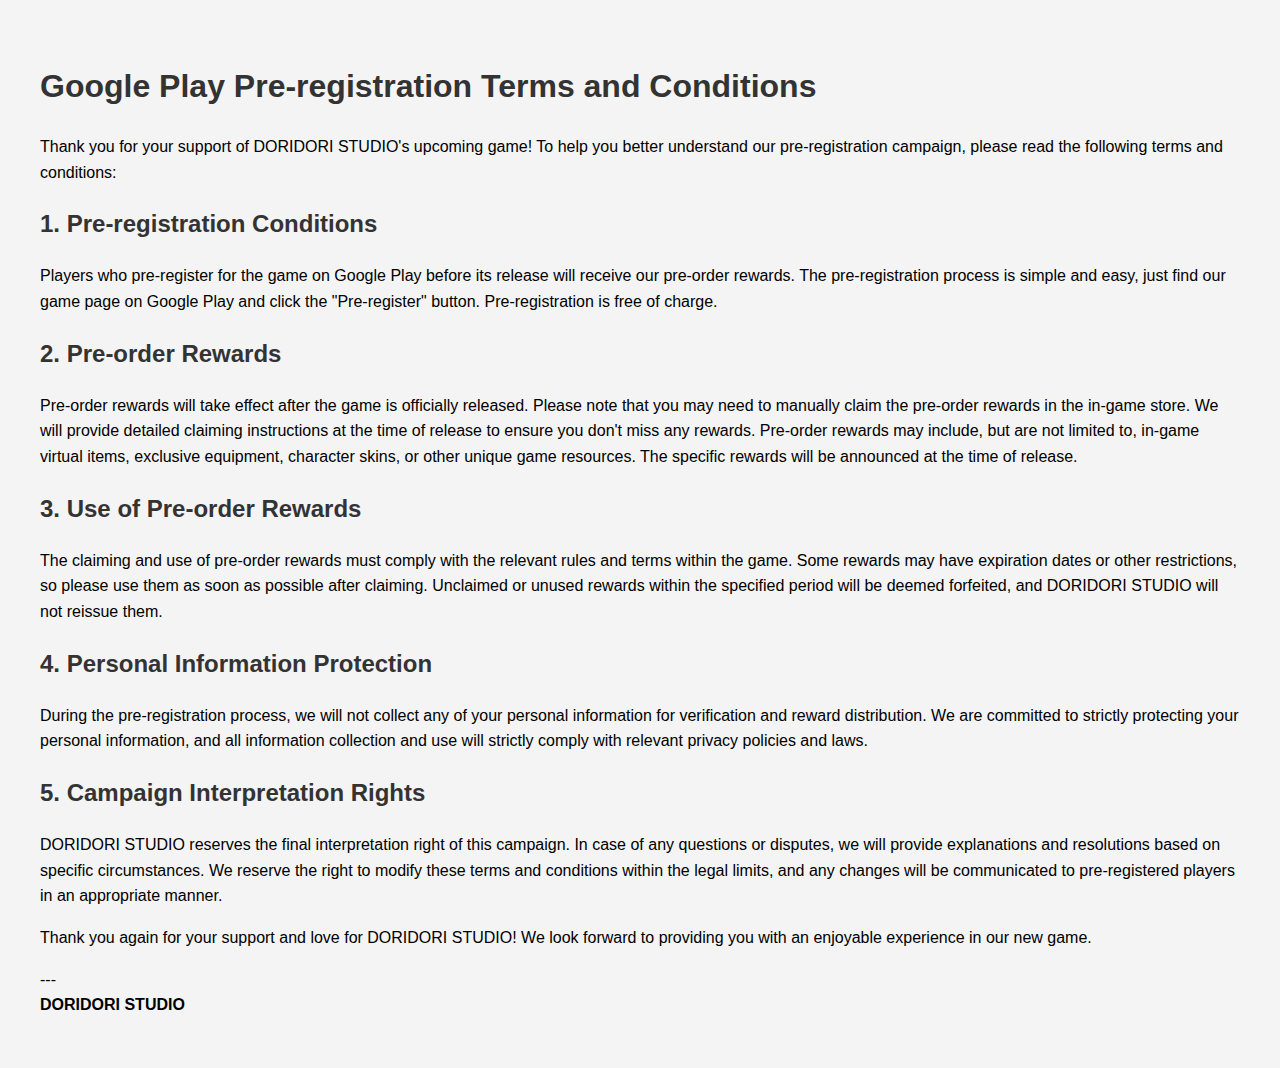
<file: pre-register.html>
<!DOCTYPE html>
<html lang="en">
<head>
    <meta charset="UTF-8">
    <meta name="viewport" content="width=device-width, initial-scale=1.0">
    <title>Google Play Pre-registration Terms and Conditions</title>
    <style>
        body {
            font-family: Arial, sans-serif;
            line-height: 1.6;
            margin: 20px;
            padding: 20px;
            background-color: #f4f4f4;
            border-radius: 8px;
        }
        h1, h2 {
            color: #333;
        }
        p {
            margin-bottom: 10px;
        }
    </style>
</head>
<body>
    <h1>Google Play Pre-registration Terms and Conditions</h1>
    <p>Thank you for your support of DORIDORI STUDIO's upcoming game! To help you better understand our pre-registration campaign, please read the following terms and conditions:</p>

    <h2>1. Pre-registration Conditions</h2>
    <p>Players who pre-register for the game on Google Play before its release will receive our pre-order rewards. The pre-registration process is simple and easy, just find our game page on Google Play and click the "Pre-register" button. Pre-registration is free of charge.</p>

    <h2>2. Pre-order Rewards</h2>
    <p>Pre-order rewards will take effect after the game is officially released. Please note that you may need to manually claim the pre-order rewards in the in-game store. We will provide detailed claiming instructions at the time of release to ensure you don't miss any rewards. Pre-order rewards may include, but are not limited to, in-game virtual items, exclusive equipment, character skins, or other unique game resources. The specific rewards will be announced at the time of release.</p>

    <h2>3. Use of Pre-order Rewards</h2>
    <p>The claiming and use of pre-order rewards must comply with the relevant rules and terms within the game. Some rewards may have expiration dates or other restrictions, so please use them as soon as possible after claiming. Unclaimed or unused rewards within the specified period will be deemed forfeited, and DORIDORI STUDIO will not reissue them.</p>

    <h2>4. Personal Information Protection</h2>
    <p>During the pre-registration process, we will not collect any of your personal information for verification and reward distribution. We are committed to strictly protecting your personal information, and all information collection and use will strictly comply with relevant privacy policies and laws.</p>

    <h2>5. Campaign Interpretation Rights</h2>
    <p>DORIDORI STUDIO reserves the final interpretation right of this campaign. In case of any questions or disputes, we will provide explanations and resolutions based on specific circumstances. We reserve the right to modify these terms and conditions within the legal limits, and any changes will be communicated to pre-registered players in an appropriate manner.</p>

    <p>Thank you again for your support and love for DORIDORI STUDIO! We look forward to providing you with an enjoyable experience in our new game.</p>

    <p>---<br>
    <strong>DORIDORI STUDIO</strong></p>
</body>
</html>
</file>
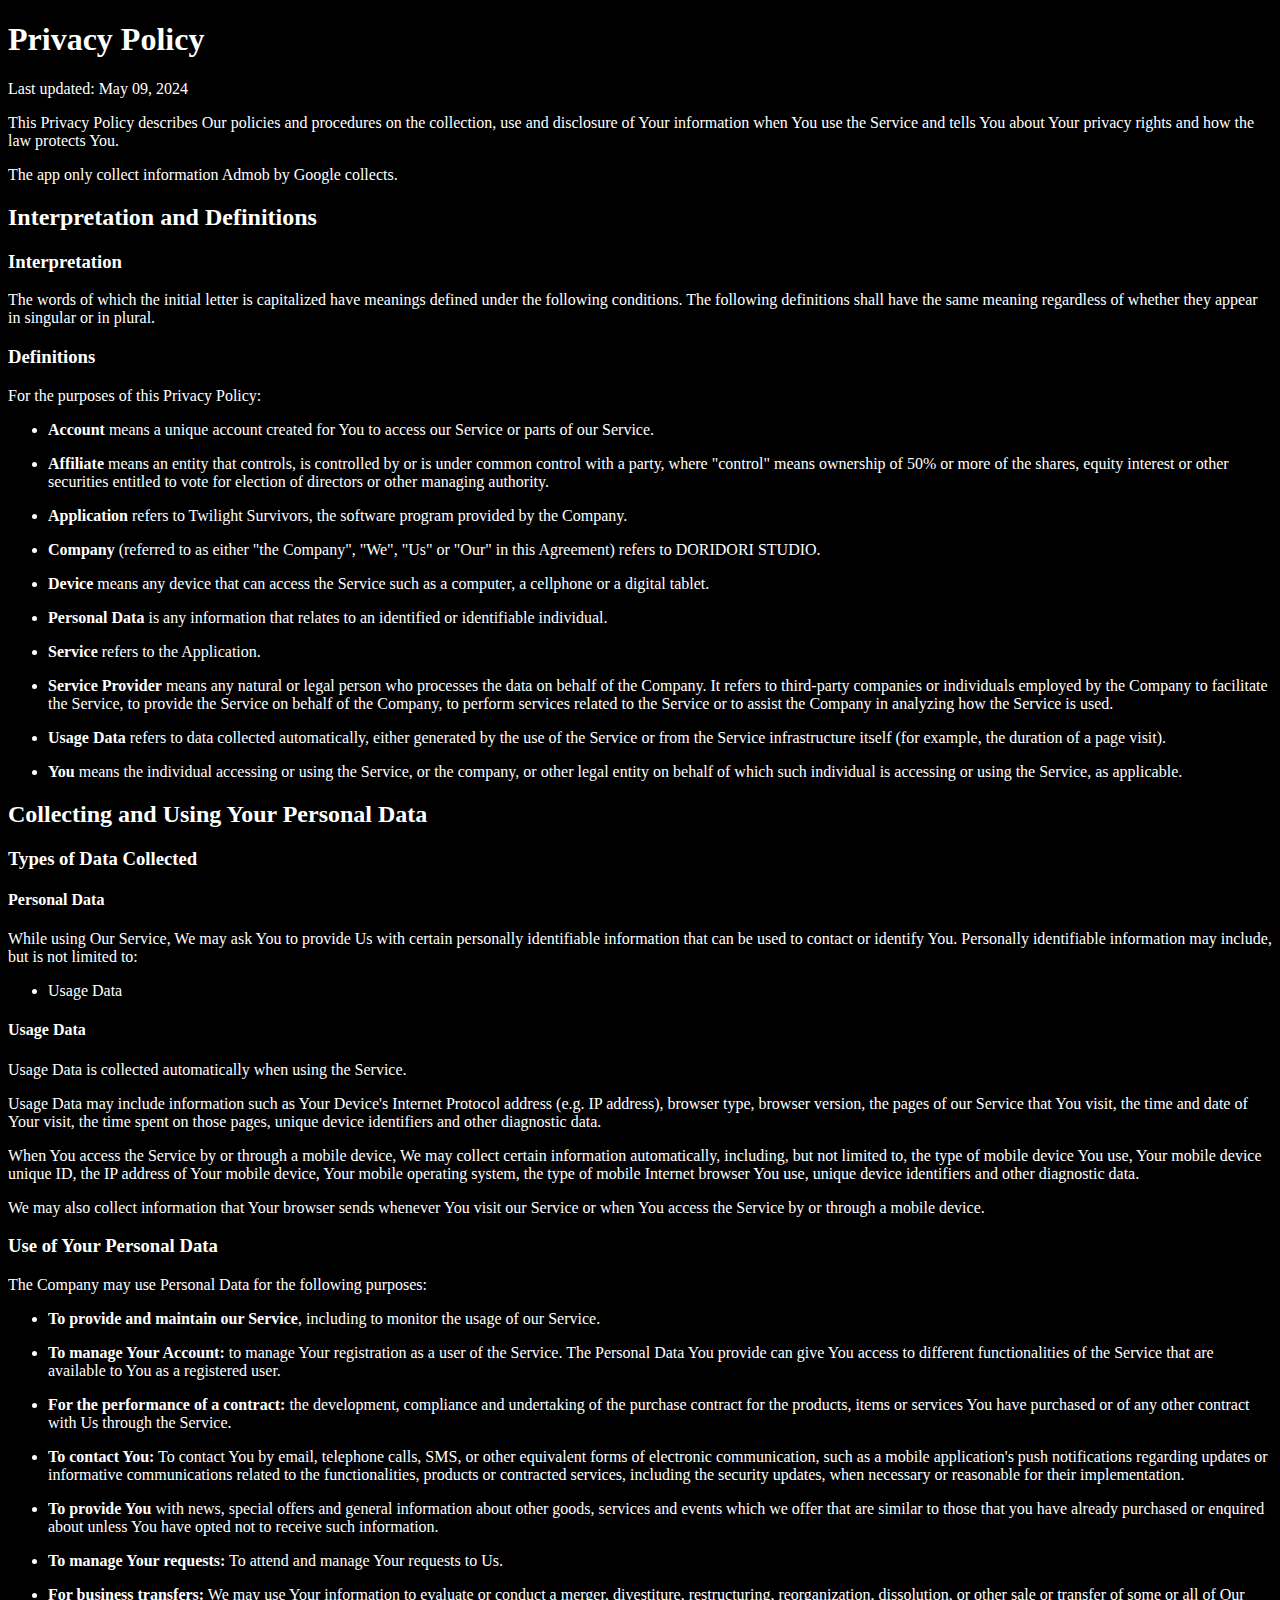
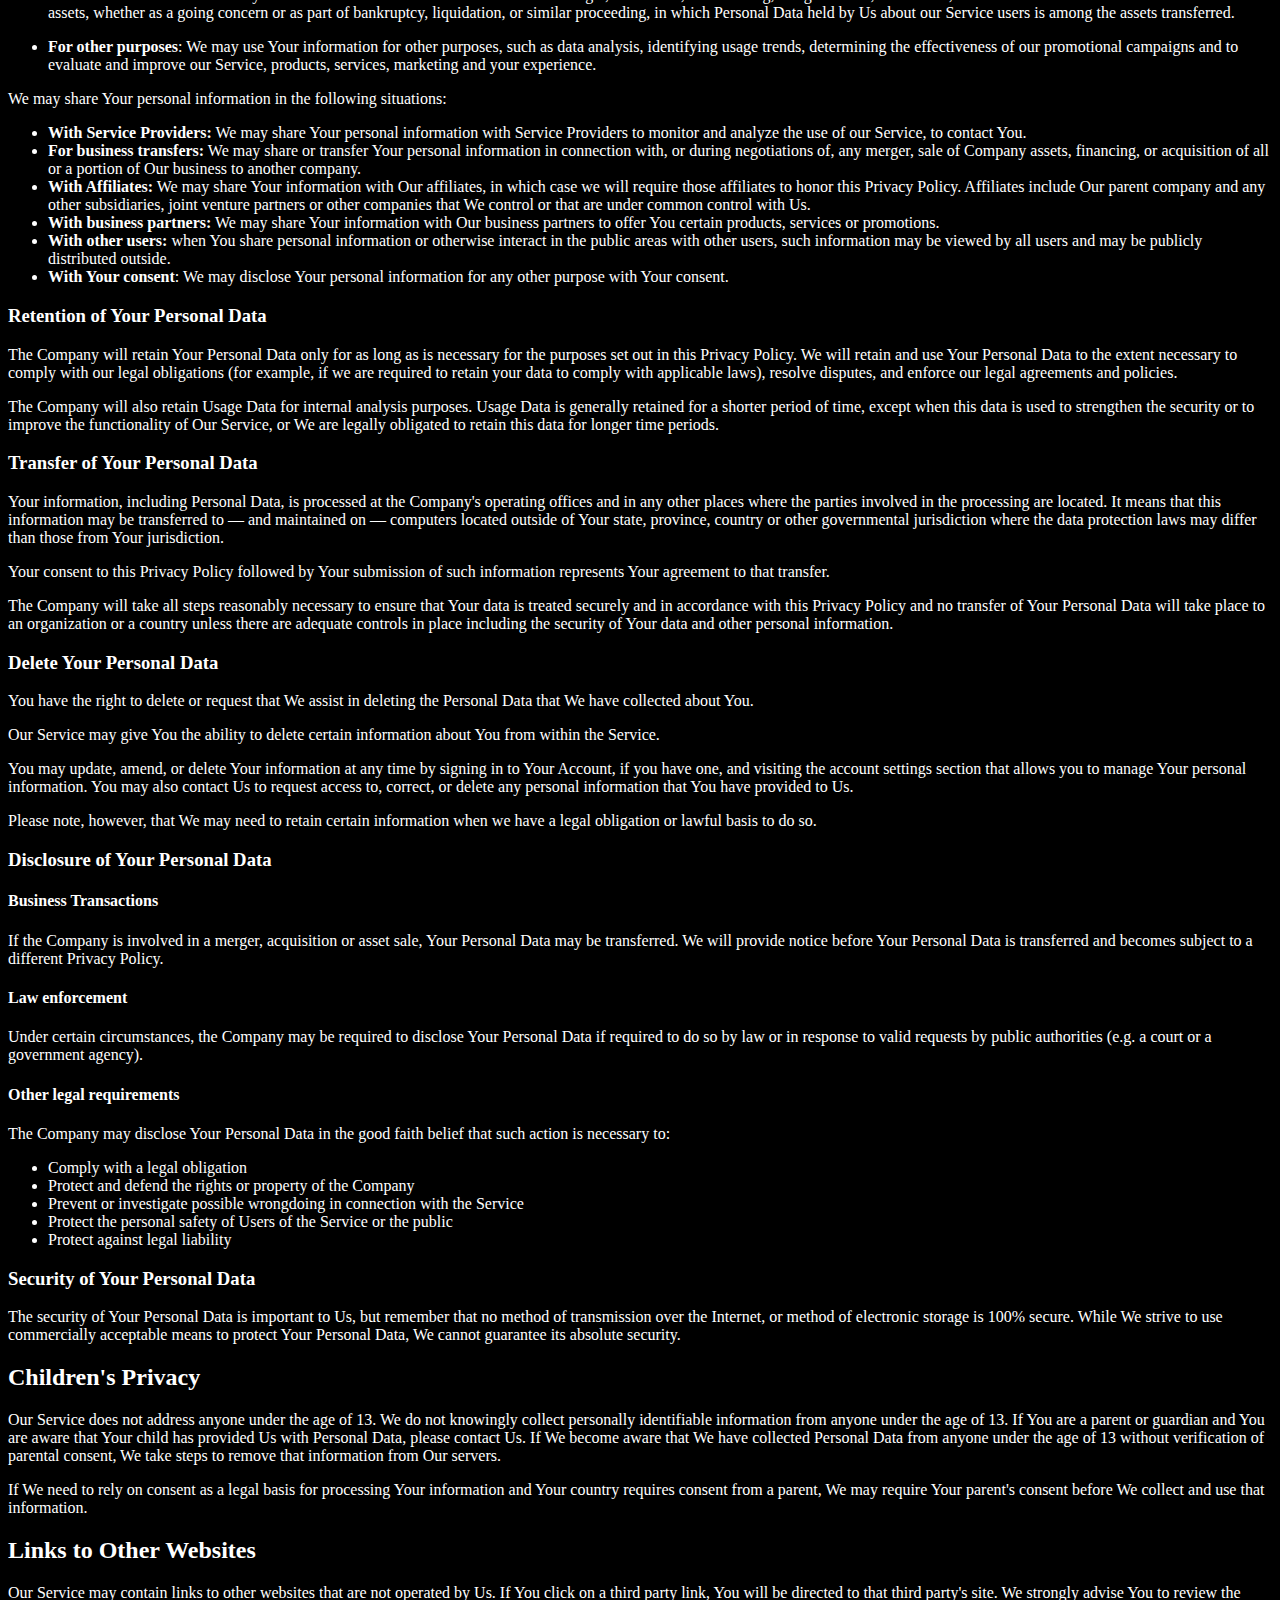
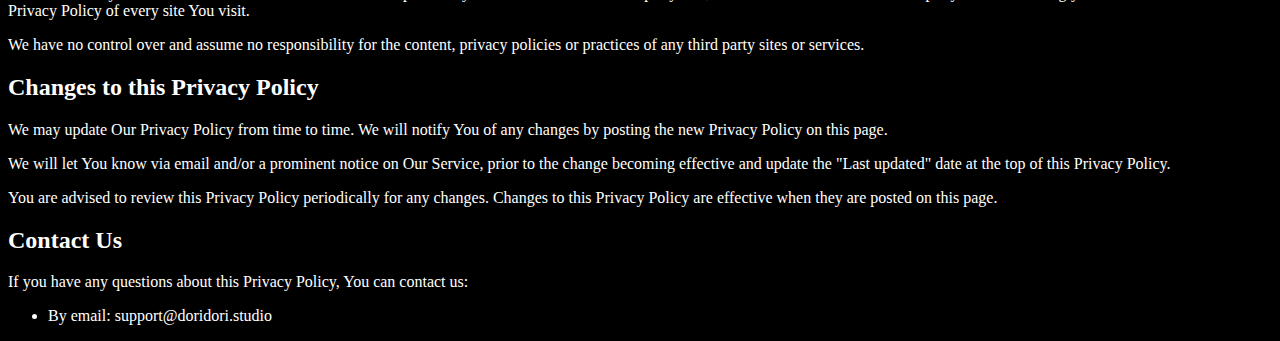
<file: privacy-policy.html>
<!DOCTYPE html>
<html>
<head>
    <title>Privacy Policy</title>
    <link rel="icon" href="static/image/Icon.ico">
    <style>
        body {
            background-color: #000;
            color: #fff;
        }
    </style>
</head>
<body>
    <h1>Privacy Policy</h1>
    <p>Last updated: May 09, 2024</p>
    <p>This Privacy Policy describes Our policies and procedures on the collection, use and disclosure of Your information when You use the Service and tells You about Your privacy rights and how the law protects You.</p>
    <p>The app only collect information Admob by Google collects.</p>
    <h2>Interpretation and Definitions</h2>
    <h3>Interpretation</h3>
    <p>The words of which the initial letter is capitalized have meanings defined under the following conditions. The following definitions shall have the same meaning regardless of whether they appear in singular or in plural.</p>
    <h3>Definitions</h3>
    <p>For the purposes of this Privacy Policy:</p>
    <ul>
    <li>
    <p><strong>Account</strong> means a unique account created for You to access our Service or parts of our Service.</p>
    </li>
    <li>
    <p><strong>Affiliate</strong> means an entity that controls, is controlled by or is under common control with a party, where &quot;control&quot; means ownership of 50% or more of the shares, equity interest or other securities entitled to vote for election of directors or other managing authority.</p>
    </li>
    <li>
    <p><strong>Application</strong> refers to Twilight Survivors, the software program provided by the Company.</p>
    </li>
    <li>
    <p><strong>Company</strong> (referred to as either &quot;the Company&quot;, &quot;We&quot;, &quot;Us&quot; or &quot;Our&quot; in this Agreement) refers to DORIDORI STUDIO.</p>
    </li>
    <li>
    <p><strong>Device</strong> means any device that can access the Service such as a computer, a cellphone or a digital tablet.</p>
    </li>
    <li>
    <p><strong>Personal Data</strong> is any information that relates to an identified or identifiable individual.</p>
    </li>
    <li>
    <p><strong>Service</strong> refers to the Application.</p>
    </li>
    <li>
    <p><strong>Service Provider</strong> means any natural or legal person who processes the data on behalf of the Company. It refers to third-party companies or individuals employed by the Company to facilitate the Service, to provide the Service on behalf of the Company, to perform services related to the Service or to assist the Company in analyzing how the Service is used.</p>
    </li>
    <li>
    <p><strong>Usage Data</strong> refers to data collected automatically, either generated by the use of the Service or from the Service infrastructure itself (for example, the duration of a page visit).</p>
    </li>
    <li>
    <p><strong>You</strong> means the individual accessing or using the Service, or the company, or other legal entity on behalf of which such individual is accessing or using the Service, as applicable.</p>
    </li>
    </ul>
    <h2>Collecting and Using Your Personal Data</h2>
    <h3>Types of Data Collected</h3>
    <h4>Personal Data</h4>
    <p>While using Our Service, We may ask You to provide Us with certain personally identifiable information that can be used to contact or identify You. Personally identifiable information may include, but is not limited to:</p>
    <ul>
    <li>Usage Data</li>
    </ul>
    <h4>Usage Data</h4>
    <p>Usage Data is collected automatically when using the Service.</p>
    <p>Usage Data may include information such as Your Device's Internet Protocol address (e.g. IP address), browser type, browser version, the pages of our Service that You visit, the time and date of Your visit, the time spent on those pages, unique device identifiers and other diagnostic data.</p>
    <p>When You access the Service by or through a mobile device, We may collect certain information automatically, including, but not limited to, the type of mobile device You use, Your mobile device unique ID, the IP address of Your mobile device, Your mobile operating system, the type of mobile Internet browser You use, unique device identifiers and other diagnostic data.</p>
    <p>We may also collect information that Your browser sends whenever You visit our Service or when You access the Service by or through a mobile device.</p>
    <h3>Use of Your Personal Data</h3>
    <p>The Company may use Personal Data for the following purposes:</p>
    <ul>
    <li>
    <p><strong>To provide and maintain our Service</strong>, including to monitor the usage of our Service.</p>
    </li>
    <li>
    <p><strong>To manage Your Account:</strong> to manage Your registration as a user of the Service. The Personal Data You provide can give You access to different functionalities of the Service that are available to You as a registered user.</p>
    </li>
    <li>
    <p><strong>For the performance of a contract:</strong> the development, compliance and undertaking of the purchase contract for the products, items or services You have purchased or of any other contract with Us through the Service.</p>
    </li>
    <li>
    <p><strong>To contact You:</strong> To contact You by email, telephone calls, SMS, or other equivalent forms of electronic communication, such as a mobile application's push notifications regarding updates or informative communications related to the functionalities, products or contracted services, including the security updates, when necessary or reasonable for their implementation.</p>
    </li>
    <li>
    <p><strong>To provide You</strong> with news, special offers and general information about other goods, services and events which we offer that are similar to those that you have already purchased or enquired about unless You have opted not to receive such information.</p>
    </li>
    <li>
    <p><strong>To manage Your requests:</strong> To attend and manage Your requests to Us.</p>
    </li>
    <li>
    <p><strong>For business transfers:</strong> We may use Your information to evaluate or conduct a merger, divestiture, restructuring, reorganization, dissolution, or other sale or transfer of some or all of Our assets, whether as a going concern or as part of bankruptcy, liquidation, or similar proceeding, in which Personal Data held by Us about our Service users is among the assets transferred.</p>
    </li>
    <li>
    <p><strong>For other purposes</strong>: We may use Your information for other purposes, such as data analysis, identifying usage trends, determining the effectiveness of our promotional campaigns and to evaluate and improve our Service, products, services, marketing and your experience.</p>
    </li>
    </ul>
    <p>We may share Your personal information in the following situations:</p>
    <ul>
    <li><strong>With Service Providers:</strong> We may share Your personal information with Service Providers to monitor and analyze the use of our Service,  to contact You.</li>
    <li><strong>For business transfers:</strong> We may share or transfer Your personal information in connection with, or during negotiations of, any merger, sale of Company assets, financing, or acquisition of all or a portion of Our business to another company.</li>
    <li><strong>With Affiliates:</strong> We may share Your information with Our affiliates, in which case we will require those affiliates to honor this Privacy Policy. Affiliates include Our parent company and any other subsidiaries, joint venture partners or other companies that We control or that are under common control with Us.</li>
    <li><strong>With business partners:</strong> We may share Your information with Our business partners to offer You certain products, services or promotions.</li>
    <li><strong>With other users:</strong> when You share personal information or otherwise interact in the public areas with other users, such information may be viewed by all users and may be publicly distributed outside.</li>
    <li><strong>With Your consent</strong>: We may disclose Your personal information for any other purpose with Your consent.</li>
    </ul>
    <h3>Retention of Your Personal Data</h3>
    <p>The Company will retain Your Personal Data only for as long as is necessary for the purposes set out in this Privacy Policy. We will retain and use Your Personal Data to the extent necessary to comply with our legal obligations (for example, if we are required to retain your data to comply with applicable laws), resolve disputes, and enforce our legal agreements and policies.</p>
    <p>The Company will also retain Usage Data for internal analysis purposes. Usage Data is generally retained for a shorter period of time, except when this data is used to strengthen the security or to improve the functionality of Our Service, or We are legally obligated to retain this data for longer time periods.</p>
    <h3>Transfer of Your Personal Data</h3>
    <p>Your information, including Personal Data, is processed at the Company's operating offices and in any other places where the parties involved in the processing are located. It means that this information may be transferred to — and maintained on — computers located outside of Your state, province, country or other governmental jurisdiction where the data protection laws may differ than those from Your jurisdiction.</p>
    <p>Your consent to this Privacy Policy followed by Your submission of such information represents Your agreement to that transfer.</p>
    <p>The Company will take all steps reasonably necessary to ensure that Your data is treated securely and in accordance with this Privacy Policy and no transfer of Your Personal Data will take place to an organization or a country unless there are adequate controls in place including the security of Your data and other personal information.</p>
    <h3>Delete Your Personal Data</h3>
    <p>You have the right to delete or request that We assist in deleting the Personal Data that We have collected about You.</p>
    <p>Our Service may give You the ability to delete certain information about You from within the Service.</p>
    <p>You may update, amend, or delete Your information at any time by signing in to Your Account, if you have one, and visiting the account settings section that allows you to manage Your personal information. You may also contact Us to request access to, correct, or delete any personal information that You have provided to Us.</p>
    <p>Please note, however, that We may need to retain certain information when we have a legal obligation or lawful basis to do so.</p>
    <h3>Disclosure of Your Personal Data</h3>
    <h4>Business Transactions</h4>
    <p>If the Company is involved in a merger, acquisition or asset sale, Your Personal Data may be transferred. We will provide notice before Your Personal Data is transferred and becomes subject to a different Privacy Policy.</p>
    <h4>Law enforcement</h4>
    <p>Under certain circumstances, the Company may be required to disclose Your Personal Data if required to do so by law or in response to valid requests by public authorities (e.g. a court or a government agency).</p>
    <h4>Other legal requirements</h4>
    <p>The Company may disclose Your Personal Data in the good faith belief that such action is necessary to:</p>
    <ul>
    <li>Comply with a legal obligation</li>
    <li>Protect and defend the rights or property of the Company</li>
    <li>Prevent or investigate possible wrongdoing in connection with the Service</li>
    <li>Protect the personal safety of Users of the Service or the public</li>
    <li>Protect against legal liability</li>
    </ul>
    <h3>Security of Your Personal Data</h3>
    <p>The security of Your Personal Data is important to Us, but remember that no method of transmission over the Internet, or method of electronic storage is 100% secure. While We strive to use commercially acceptable means to protect Your Personal Data, We cannot guarantee its absolute security.</p>
    <h2>Children's Privacy</h2>
    <p>Our Service does not address anyone under the age of 13. We do not knowingly collect personally identifiable information from anyone under the age of 13. If You are a parent or guardian and You are aware that Your child has provided Us with Personal Data, please contact Us. If We become aware that We have collected Personal Data from anyone under the age of 13 without verification of parental consent, We take steps to remove that information from Our servers.</p>
    <p>If We need to rely on consent as a legal basis for processing Your information and Your country requires consent from a parent, We may require Your parent's consent before We collect and use that information.</p>
    <h2>Links to Other Websites</h2>
    <p>Our Service may contain links to other websites that are not operated by Us. If You click on a third party link, You will be directed to that third party's site. We strongly advise You to review the Privacy Policy of every site You visit.</p>
    <p>We have no control over and assume no responsibility for the content, privacy policies or practices of any third party sites or services.</p>
    <h2>Changes to this Privacy Policy</h2>
    <p>We may update Our Privacy Policy from time to time. We will notify You of any changes by posting the new Privacy Policy on this page.</p>
    <p>We will let You know via email and/or a prominent notice on Our Service, prior to the change becoming effective and update the &quot;Last updated&quot; date at the top of this Privacy Policy.</p>
    <p>You are advised to review this Privacy Policy periodically for any changes. Changes to this Privacy Policy are effective when they are posted on this page.</p>
    <h2>Contact Us</h2>
    <p>If you have any questions about this Privacy Policy, You can contact us:</p>
    <ul>
    <li>By email: support@doridori.studio</li>
    </ul>
</body>
</html>
</file>
